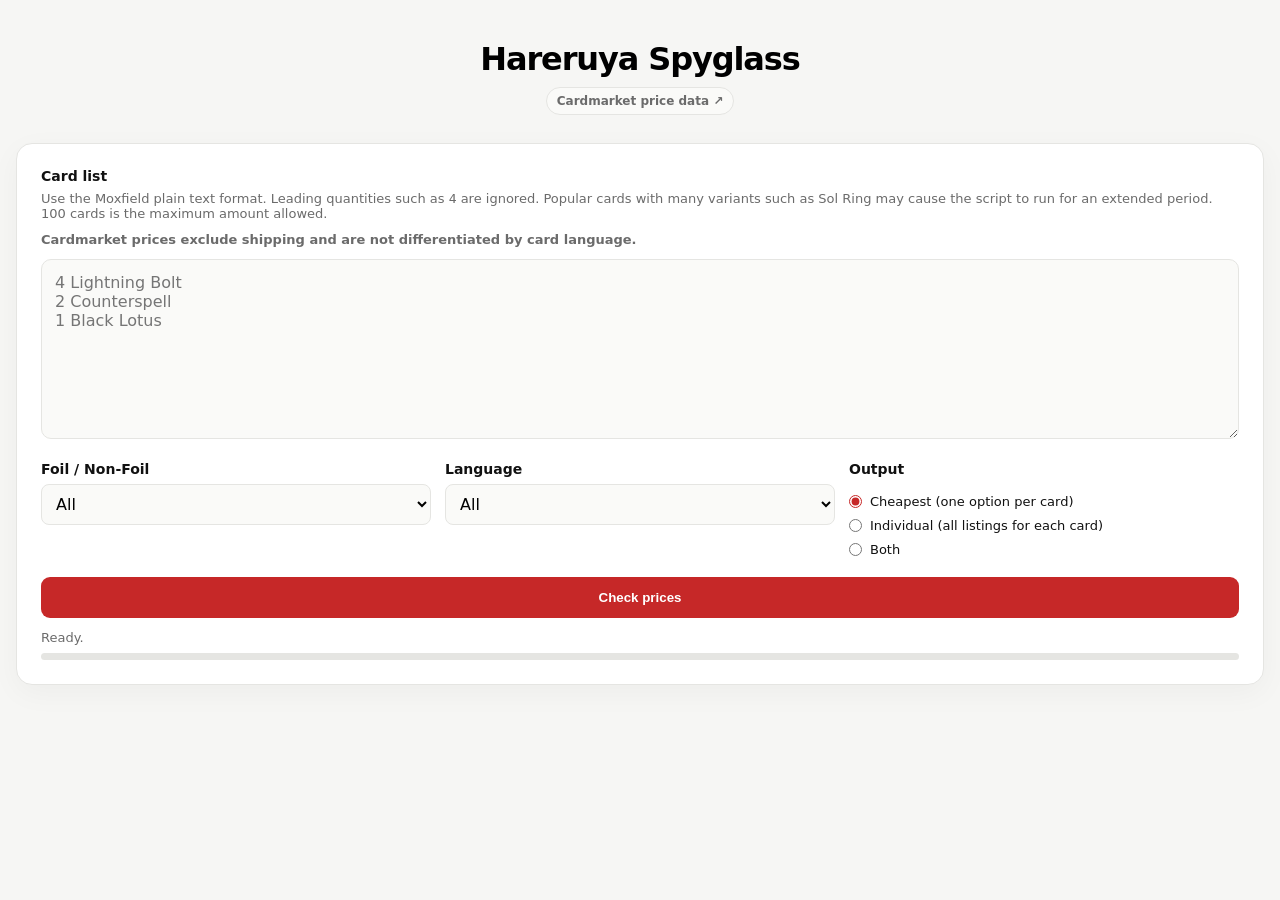
<file: static/index.html>
<!doctype html>
<html lang="en">
<head>
  <meta charset="utf-8">
  <meta name="viewport" content="width=device-width, initial-scale=1">
  <title>Hareruya Spyglass</title>
  <link rel="stylesheet" href="/static/styles.css?v=36">
</head>
<body>
  <main class="shell">
    <header>
      <h1>Hareruya Spyglass</h1>
      <a class="top-data-link" href="/cardmarket">Cardmarket price data ↗</a>
    </header>

    <section class="panel form-panel">
      <label for="cards">Card list</label>
      <p class="hint">Use the Moxfield plain text format. Leading quantities such as <code>4</code> are ignored. Popular cards with many variants such as Sol Ring may cause the script to run for an extended period. 100 cards is the maximum amount allowed.</p>
      <p class="cardmarket-disclaimer"><strong>Cardmarket prices exclude shipping and are not differentiated by card language.</strong></p>
      <textarea id="cards" spellcheck="false" placeholder="4 Lightning Bolt&#10;2 Counterspell&#10;1 Black Lotus"></textarea>

      <div class="options">
        <div>
          <label for="finish">Foil / Non-Foil</label>
          <select id="finish">
            <option value="all">All</option>
            <option value="foil">Foil</option>
            <option value="nonfoil">Non-foil</option>
          </select>
        </div>
        <div>
          <label for="language">Language</label>
          <select id="language">
            <option value="all">All</option>
            <option value="EN">EN</option>
            <option value="JP">JP</option>
          </select>
        </div>
        <div>
          <label>Output</label>
          <div class="output-checks" id="outputChecks">
            <label class="check-option"><input type="radio" name="output" id="outputCheapest" value="cheapest" checked> Cheapest (one option per card)</label>
            <label class="check-option"><input type="radio" name="output" id="outputAll" value="individual"> Individual (all listings for each card)</label>
            <label class="check-option"><input type="radio" name="output" id="outputBoth" value="both"> Both</label>
          </div>
        </div>
      </div>

      <button id="check">Check prices</button>
      <div id="status" class="status">Ready.</div>
      <div class="progress-track"><div id="progress" class="progress"></div></div>
      <div id="search-warnings" class="search-warnings" hidden></div>
    </section>



    <section id="results" class="results hidden"></section>
  </main>
  <script src="/static/app.js?v=36"></script>
</body>
</html>
</file>
<file: static/styles.css>
:root { --red:#c62828; --red-dark:#9f1f1f; --bg:#f6f6f4; --card:#fff; --text:#111; --muted:#6b6b6b; --border:#e5e5e2; --field:#fafaf8; }
* { box-sizing:border-box; }
body { margin:0; background:var(--bg); color:var(--text); font-family:Inter,ui-sans-serif,system-ui,-apple-system,BlinkMacSystemFont,"Segoe UI",sans-serif; }
.shell { width:min(1250px,calc(100% - 32px)); margin:0 auto; padding:42px 0 60px; }
header { margin-bottom:28px; text-align:center; }
h1 { margin:0; font-size:32px; line-height:1.1; letter-spacing:-.035em; color:#000; text-align:center; }
.top-data-link { display:inline-flex; align-items:center; margin-top:10px; padding:6px 10px; border:1px solid var(--border); border-radius:999px; background:var(--field); color:var(--muted); text-decoration:none; font-size:12px; font-weight:750; }
.top-data-link:hover { color:var(--text); border-color:#d7d7d2; background:#f1f1ed; }
p { margin:5px 0 0; color:var(--muted); }
.panel,.card-result { background:var(--card); border:1px solid var(--border); border-radius:16px; padding:24px; box-shadow:0 8px 30px rgba(0,0,0,.04); }
label { display:block; font-weight:700; font-size:14px; margin-bottom:7px; }
.hint { font-size:13px; margin:0 0 10px; }
textarea { width:100%; min-height:180px; resize:vertical; border:1px solid var(--border); background:var(--field); border-radius:10px; padding:13px; font:inherit; outline:none; }
textarea:focus,select:focus,input:focus { border-color:var(--red); box-shadow:0 0 0 3px rgba(198,40,40,.1); }
.options { display:grid; grid-template-columns:1fr 1fr 1fr; gap:14px; margin-top:18px; }
select,input { width:100%; padding:9px 10px; border:1px solid var(--border); border-radius:8px; background:var(--field); font:inherit; }
button { margin-top:18px; width:100%; border:0; border-radius:9px; background:var(--red); color:white; padding:13px 18px; font-weight:800; cursor:pointer; }
button:hover { background:var(--red-dark); } button:disabled { opacity:.55; cursor:not-allowed; }
.status { margin-top:12px; color:var(--muted); font-size:13px; }
.progress-track { margin-top:8px; height:7px; background:var(--border); border-radius:999px; overflow:hidden; }
.progress { width:0; height:100%; background:var(--red); transition:width .2s; }
.results { margin-top:24px; width:100vw; margin-left:calc(50% - 50vw); margin-right:calc(50% - 50vw); display:flex; flex-direction:column; align-items:center; gap:18px; }
.card-result { width:max-content; max-width:calc(100vw - 32px); margin-inline:auto; }
.card-result h2 { margin:0 0 14px; font-size:18px; }
.individual-section { padding-bottom:18px; }
.tabbar { display:flex; gap:6px; flex-wrap:nowrap; overflow-x:auto; margin-bottom:14px; border-bottom:1px solid var(--border); padding:0 2px 10px; scrollbar-width:thin; }
.tab { width:auto; flex:0 0 auto; margin:0; background:var(--field); color:var(--muted); padding:9px 12px; border:1px solid var(--border); border-radius:8px; white-space:nowrap; }
.tab:hover { background:var(--red-soft, #fdecec); color:var(--text); }
.tab.active { background:var(--red); color:#fff; border-color:var(--red); }
.tab-panel { min-width:0; }
.table-tools { display:flex; align-items:end; justify-content:space-between; gap:12px; margin-bottom:12px; flex-wrap:wrap; }
.filters { display:flex; align-items:end; gap:8px; flex-wrap:wrap; flex:1; }
.filter-control { min-width:120px; margin:0; font-size:12px; color:var(--muted); }
.filter-control input,.filter-control select { margin-top:5px; }
.title-filter { min-width:190px; }
.clear-filters { width:auto; margin:0; padding:9px 12px; background:var(--field); color:var(--text); border:1px solid var(--border); }
.clear-filters:hover { background:#eee; }
.table-count { color:var(--muted); font-size:12px; white-space:nowrap; }
.table-wrap { width:fit-content; max-width:100%; margin-inline:auto; overflow-x:auto; overflow-y:visible; border:1px solid var(--border); border-radius:9px; }
table { width:max-content; min-width:0; max-width:none; border-collapse:collapse; }
th,td { text-align:left; padding:10px 9px; border-bottom:1px solid var(--border); vertical-align:middle; white-space:nowrap; }
th { background:var(--red); color:white; cursor:pointer; position:sticky; top:0; user-select:none; }
th:last-child { cursor:default; }
.listing-heading { width:130px; cursor:default; }
.preview-heading { width:105px; cursor:default; }
.listing-unavailable { color:var(--muted); font-size:12px; }
tr:last-child td { border-bottom:0; }
.price { white-space:nowrap; font-variant-numeric:tabular-nums; font-weight:750; }
.eur-price { margin-left:4px; color:var(--muted); font-size:.88em; font-weight:550; }
.listing-button { display:inline-block; padding:6px 11px; border-radius:7px; background:var(--red); color:#fff; text-decoration:none; font-weight:700; font-size:12px; white-space:nowrap; }
.listing-button:hover { background:var(--red-dark); }
.preview-button { position:relative; display:inline-flex; align-items:center; justify-content:center; min-width:72px; padding:6px 10px; border-radius:7px; background:var(--field); color:var(--text); border:1px solid var(--border); font-weight:700; font-size:12px; white-space:nowrap; cursor:default; }
.preview-button:hover, .preview-button:focus-visible { background:#eee; outline:none; }

.empty,.error,.no-results { padding:18px; background:var(--field); border-radius:9px; color:var(--muted); }
.hidden { display:none; }
@media (max-width:700px) { .shell{width:min(100% - 18px,1250px);padding-top:22px} h1{font-size:24px}.options{grid-template-columns:1fr}.panel,.card-result{padding:17px}.filter-control{min-width:calc(50% - 8px)}.title-filter{min-width:100%} }

.output-checks { display:flex; flex-direction:column; gap:9px; padding:10px 0 2px; }
.check-option { display:flex; align-items:center; gap:8px; margin:0; font-weight:500; font-size:13px; cursor:pointer; }
.check-option input { width:auto; margin:0; accent-color:var(--red); }
.image-preview-overlay { position:fixed; z-index:2147483647; width:max-content; max-width:calc(100vw - 20px); max-height:calc(100vh - 20px); overflow:hidden; padding:0; background:transparent; border:0; border-radius:10px; box-shadow:none; pointer-events:none; }
.image-preview-overlay img { display:block; width:auto; max-width:calc(100vw - 20px); height:auto; max-height:calc(100vh - 20px); object-fit:contain; border:1px solid var(--border); border-radius:8px; box-shadow:0 18px 45px rgba(0,0,0,.25); }
.image-preview-overlay.foil-preview::after, .mobile-card-media.foil-preview::after { content:""; position:absolute; inset:0; pointer-events:none; border-radius:inherit; background:linear-gradient(115deg, transparent 0%, rgba(255,73,73,.22) 16%, rgba(255,202,66,.22) 32%, rgba(76,218,132,.22) 48%, rgba(74,151,255,.22) 64%, rgba(178,93,255,.22) 80%, transparent 100%); mix-blend-mode:screen; }
.image-preview-overlay.foil-preview::before, .mobile-card-media.foil-preview::before { content:""; position:absolute; inset:0; pointer-events:none; border-radius:inherit; padding:2px; background:linear-gradient(120deg, #ff5b5b, #ffd166, #5ee58a, #6ca8ff, #b77cff, #ff6fa3, #ff5b5b); -webkit-mask:linear-gradient(#000 0 0) content-box, linear-gradient(#000 0 0); -webkit-mask-composite:xor; mask-composite:exclude; opacity:.88; }
.preview-message { padding:24px 14px; background:#fff; border:1px solid var(--border); border-radius:10px; box-shadow:0 18px 45px rgba(0,0,0,.25); color:var(--muted); text-align:center; font-size:13px; }


.filter-details summary { display:none; cursor:pointer; font-weight:800; color:var(--text); }
.mobile-sort-control { display:none; }
.mobile-result { display:none !important; }

@media (max-width:700px) {
  .shell { width:calc(100% - 20px); padding:22px 0 38px; }
  header { margin-bottom:20px; }
  h1 { font-size:24px; text-align:center; }
  .panel { padding:17px; }
  .results { width:100vw; margin-left:calc(50% - 50vw); margin-right:calc(50% - 50vw); padding:0; gap:12px; }
  .card-result { width:calc(100vw - 20px); max-width:none; padding:12px; border-radius:14px; box-shadow:0 6px 22px rgba(0,0,0,.05); }
  .card-result h2 { margin:1px 2px 10px; font-size:16px; line-height:1.25; }
  .individual-section { padding-bottom:12px; }
  .table-tools { align-items:center; gap:8px; margin-bottom:10px; }
  .filter-details { width:100%; }
  .filter-details summary { display:block; list-style:none; padding:9px 11px; border:1px solid var(--border); border-radius:10px; background:var(--field); font-size:12px; }
  .filter-details summary::-webkit-details-marker { display:none; }
  .filter-details summary::after { content:' ▾'; float:right; color:var(--muted); }
  .filter-details[open] summary::after { content:' ▴'; }
  .filter-details .filters { margin-top:7px; padding:9px; border:1px solid var(--border); border-radius:10px; background:var(--field); }
  .filters { display:grid; grid-template-columns:1fr 1fr; gap:8px; align-items:stretch; }
  .filter-control, .title-filter { min-width:0; }
  .filter-control input,.filter-control select { margin-top:4px; }
  .title-filter { grid-column:1 / -1; }
  .clear-filters { justify-self:start; }
  .mobile-sort-control { display:flex; align-items:end; gap:6px; }
  .mobile-sort-control label { margin:0; font-size:12px; color:var(--muted); }
  .mobile-sort-control select { margin-top:4px; min-width:104px; }
  .mobile-sort-direction { width:40px; margin:0; padding:9px 0; border:1px solid var(--border); background:var(--field); color:var(--text); }
  .mobile-sort-direction:hover { background:#eee; }
  .table-count { margin-left:auto; font-size:11px; }
  .table-wrap { width:100%; max-width:none; margin-inline:0; overflow:visible; border:0; }
  table { width:100%; min-width:0; display:block; border-collapse:separate; }
  thead { display:none; }
  tbody { display:grid; width:100%; gap:8px; }

  tr.listing-row { display:block; width:100%; margin:0; padding:0; border:1px solid var(--border); border-radius:12px; background:var(--card); box-shadow:0 3px 12px rgba(0,0,0,.035); overflow:hidden; }
  tr.listing-row > td:not(.mobile-result) { display:none !important; }
  tr.listing-row > td.mobile-result { display:block !important; width:100%; min-width:0; margin:0; padding:0 !important; border:0 !important; }
  td.mobile-result::before { display:none; content:none; }

  .mobile-listing-link { display:block; position:relative; color:inherit; text-decoration:none; -webkit-tap-highlight-color:transparent; }
  .mobile-listing-link:focus-visible { outline:2px solid var(--red); outline-offset:-2px; border-radius:11px; }
  .mobile-listing-link-unavailable { cursor:default; }
  .mobile-listing-card { display:grid; grid-template-columns:62px minmax(0,1fr) 15px; gap:10px; align-items:stretch; min-height:92px; padding:9px; }
  .mobile-card-media { position:relative; width:64px; min-height:87px; height:auto; border-radius:6px; overflow:hidden; background:var(--field); border:1px solid var(--border); align-self:stretch; }
  .mobile-card-image { display:block; width:100%; height:100%; object-fit:cover; object-position:center; }
  .mobile-card-image-empty { display:flex; align-items:center; justify-content:center; padding:6px; color:var(--muted); font-size:9px; text-align:center; line-height:1.2; }
  .mobile-card-info { min-width:0; display:flex; flex-direction:column; align-items:flex-start; justify-content:center; gap:5px; }
  .mobile-card-name { width:100%; min-width:0; font-size:14px; line-height:1.15; font-weight:800; color:var(--text); white-space:nowrap; overflow:hidden; text-overflow:ellipsis; }
  .mobile-card-price { width:100%; font-size:16px; line-height:1.15; font-weight:800; letter-spacing:-.01em; overflow-wrap:anywhere; }
  .mobile-card-price .eur-price { margin-left:4px; font-size:.86em; font-weight:600; }
  .mobile-card-badges { display:flex; flex-wrap:wrap; gap:4px; width:100%; }
  .mobile-badge { display:inline-flex; align-items:center; min-height:20px; padding:2px 7px; border-radius:999px; font-size:10px; line-height:1.15; font-weight:800; white-space:nowrap; }
  .badge-language { background:#e8f1ff; color:#315b96; }
  .badge-expansion { background:#e8f6eb; color:#286b43; }
  .badge-finish { background:#f0f0f0; color:#5c5c5c; }
  .badge-finish.foil { background:#fff0c2; color:#8a5c00; }
  .badge-finish.nonfoil { background:#ededed; color:#5e5e5e; }
  .mobile-card-chevron { align-self:center; justify-self:end; color:var(--muted); font-size:24px; line-height:1; font-weight:400; }
  .mobile-listing-link:hover .mobile-card-chevron, .mobile-listing-link:focus-visible .mobile-card-chevron { color:var(--red); }

  .no-results { display:block; }
  .image-preview-overlay { max-width:calc(100vw - 20px); max-height:calc(100vh - 20px); }
  .image-preview-overlay img { max-width:calc(100vw - 20px); max-height:calc(100vh - 20px); }
}

.cardmarket-prices { display:flex; flex-direction:column; gap:4px; min-width:300px; line-height:1.2; }
.cm-table-card-name { font-weight:800; }
.cm-promo-types { margin-top:3px; color:var(--red); font-size:10px; line-height:1.2; font-weight:800; letter-spacing:.01em; }
.cm-grid-title-main, .cm-mobile-title-main { min-width:0; }
.cardmarket-heading { font-size:11px; font-weight:800; color:var(--text); }
.cardmarket-heading-cell { width:330px; cursor:default; }
.cardmarket-variant { display:flex; flex-wrap:wrap; gap:5px 9px; align-items:baseline; font-size:11px; color:var(--muted); font-variant-numeric:tabular-nums; }
.cardmarket-unavailable { color:var(--muted); font-size:11px; }
.cardmarket-warning { display:inline-flex; align-items:center; justify-content:center; margin-left:2px; font-size:16px; line-height:1; cursor:help; }
.search-warnings { margin-top:9px; color:var(--red); font-size:13px; line-height:1.4; font-weight:700; }
.cardmarket-disclaimer { font-size:13px; margin:0 0 10px; color:var(--muted); line-height:1.4; font-weight:400; }
td.cardmarket-ambiguous-price-cell { background:#fff9df; }
.mobile-cardmarket .cardmarket-warning { display:none; }
.mobile-cardmarket.cardmarket-ambiguous-prices { background:#fff9df; border-radius:7px; padding:5px 6px; box-shadow:0 2px 8px rgba(145,112,0,.06); }
.mobile-cardmarket { width:100%; min-width:0; }
.mobile-cardmarket .cardmarket-prices { min-width:0; gap:3px; padding-top:1px; border-top:1px solid var(--border); }
.mobile-cardmarket .cardmarket-heading { font-size:10px; color:var(--muted); }
.mobile-cardmarket .cardmarket-variant { gap:3px 8px; font-size:10px; }
.mobile-cardmarket .cardmarket-variant-label { min-width:54px; }

@media (max-width:700px) {
  .mobile-cardmarket .cardmarket-prices { padding-top:5px; margin-top:1px; }
  .top-data-link { margin-top:8px; }
}

@media (min-width:701px) { .cardmarket-page > .panel { width:calc(100vw - 200px); max-width:none; margin-left:calc(50% - 50vw + 100px); margin-right:calc(50% - 50vw + 100px); } }
.cardmarket-page { max-width:1250px; }
.cardmarket-page .table-wrap { width:100%; max-width:100%; }
.cardmarket-view-tools { position:relative; z-index:50; display:grid; grid-template-columns:minmax(220px,1fr) minmax(150px,220px) auto; gap:10px; margin:18px 0; }
.cardmarket-view-tools button { width:auto; margin:0; }
.cardmarket-query-group { min-width:0; display:grid; gap:6px; overflow:visible; }
.cardmarket-search-box { position:relative; z-index:60; min-width:0; overflow:visible; }
.cardmarket-suggestions { position:absolute; z-index:1000; top:calc(100% + 4px); left:0; right:0; max-height:300px; overflow-y:auto; padding:4px; border:1px solid var(--border); border-radius:8px; background:var(--card); box-shadow:0 8px 22px rgba(0,0,0,.12); }
.cardmarket-suggestions[hidden] { display:none; }
.cardmarket-suggestion { display:block; width:100%; margin:0; padding:8px 10px; border:0; border-radius:6px; background:transparent; color:var(--text); text-align:left; font-size:13px; font-weight:700; line-height:1.2; cursor:pointer; }
.cardmarket-suggestion:hover, .cardmarket-suggestion:focus-visible { background:var(--field); outline:0; }
.cardmarket-suggestion-status { padding:8px 10px; color:var(--muted); font-size:13px; line-height:1.2; font-weight:600; }
.cardmarket-exact-option { display:flex; align-items:center; gap:7px; margin:0; padding:0 2px; white-space:nowrap; font-size:13px; font-weight:700; color:var(--text); }
.cardmarket-exact-option input { width:auto; margin:0; }
.cardmarket-page table { width:max-content; min-width:100%; max-width:none; }
.cardmarket-page th { position:sticky; }
.cardmarket-page th, .cardmarket-page td { white-space:nowrap; }
.cm-variant-line { font-size:12px; line-height:1.35; }
.cm-muted { color:var(--muted); font-size:12px; }
.cm-link { color:var(--red); font-weight:800; text-decoration:none; }
.cm-link-button { display:inline-block; padding:6px 10px; border-radius:7px; background:var(--red); color:#fff; text-decoration:none; font-size:12px; font-weight:800; white-space:nowrap; }
.cm-link-button:hover { background:var(--red-dark); }
.cm-cardmarket-actions { display:flex; align-items:center; gap:6px; }
.cm-preview-button { min-width:72px; }
.preview-button-disabled { background:#d7d7d2; color:#8a8a84; cursor:not-allowed; }

.cm-mobile-image-frame { width:66px; height:95px; flex:0 0 66px; overflow:hidden; border-radius:6px; }
.cm-mobile-image-frame .cm-mobile-image, .cm-mobile-image-frame .cm-mobile-image-placeholder { width:66px; height:95px; }
.cm-mobile-image-frame .cm-mobile-image { border-radius:6px; }
.cm-desktop-image-placeholder { width:min(488px, calc(100vw - 20px)); height:auto; aspect-ratio:488 / 680; max-height:calc(100vh - 20px); padding:10px; box-sizing:border-box; border-radius:8px; font-size:20px; }
.cm-link-button-disabled { background:#d7d7d2; color:#8a8a84; cursor:not-allowed; }
.cm-link:hover { color:var(--red-dark); text-decoration:underline; }
.cm-page-status { color:var(--muted); font-size:12px; }
.cardmarket-local-meta { display:flex; flex-wrap:wrap; justify-content:space-between; gap:6px 14px; margin-bottom:10px; }
.cm-pagination { display:flex; justify-content:space-between; align-items:center; gap:12px; margin-top:12px; }
.cm-pagination button { width:auto; margin:0; padding:9px 13px; }
.cm-mobile-result { display:none; }
.cm-mobile-link { display:block; color:inherit; text-decoration:none; -webkit-tap-highlight-color:transparent; }
.cm-mobile-link:focus-visible { outline:2px solid var(--red); outline-offset:-2px; border-radius:11px; }
.cm-mobile-card { display:grid; grid-template-columns:66px minmax(0,1fr) 10px; grid-template-rows:minmax(0,1fr) auto; gap:4px 8px; height:112px; box-sizing:border-box; align-items:center; padding:5px 8px; border:1px solid var(--border); border-radius:10px; background:var(--card); box-shadow:0 2px 8px rgba(0,0,0,.028); }
.cm-mobile-image-wrap { grid-column:1; grid-row:1 / span 2; width:66px; height:95px; display:flex; align-items:center; justify-content:center; align-self:center; justify-self:center; overflow:hidden; border-radius:6px; }
.cm-mobile-image { display:block; width:66px; height:95px; object-fit:cover; object-position:center; border-radius:6px; background:var(--field); }
.cm-mobile-image-frame [hidden] { display:none !important; }
.cm-mobile-image-missing { border:1px solid var(--border); }
.cm-mobile-info { grid-column:2; grid-row:1; min-width:0; align-self:stretch; display:flex; align-items:center; justify-content:center; overflow:hidden; }
.cm-mobile-title-line { width:100%; min-width:0; line-height:1.14; }
.cm-mobile-title-main { width:100%; min-width:0; }
.cm-mobile-name { min-width:0; font-size:13px; line-height:1.14; font-weight:800; color:var(--text); overflow-wrap:anywhere; }
.cm-mobile-title-line .cm-promo-types { margin-top:3px; font-size:9px; }
.cm-mobile-expansion { display:inline-flex; align-items:center; max-width:100%; margin-left:4px; padding:1px 6px; border-radius:999px; background:#e8f6eb; color:#286b43; font-size:9px; line-height:1.15; font-weight:800; white-space:nowrap; overflow:hidden; text-overflow:ellipsis; vertical-align:baseline; }
.cm-mobile-prices { grid-column:2; grid-row:2; min-width:0; display:grid; gap:1px; align-self:end; }
.cm-mobile-price-head, .cm-mobile-price-row { min-width:0; display:grid; grid-template-columns:49px repeat(3,minmax(0,1fr)); gap:2px; align-items:center; }
.cm-mobile-price-head { min-height:12px; }
.cm-mobile-price-head span { text-align:center; font-size:7px; line-height:1; font-weight:800; color:var(--muted); text-transform:uppercase; letter-spacing:.02em; }
.cm-mobile-price-row { min-height:18px; }
.cm-mobile-price-row + .cm-mobile-price-row { border-top:1px solid var(--border); padding-top:1px; }
.cm-mobile-variant-label { font-size:9px; line-height:1.05; font-weight:800; color:var(--muted); white-space:nowrap; }
.cm-mobile-metric { min-width:0; display:block; white-space:nowrap; overflow:hidden; text-overflow:ellipsis; text-align:center; font-size:12px; font-weight:700; color:var(--text); }
.cm-mobile-not-found { grid-column:2 / -1; font-size:9px; line-height:1.05; font-weight:700; color:var(--muted); }
.cm-mobile-price-row-missing { min-height:18px; }
.cm-mobile-chevron { grid-column:3; grid-row:1 / span 2; align-self:center; justify-self:end; color:var(--muted); font-size:20px; line-height:1; font-weight:400; }
.cm-mobile-link:hover .cm-mobile-chevron, .cm-mobile-link:focus-visible .cm-mobile-chevron { color:var(--red); }
.cm-mobile-link-unavailable .cm-mobile-card { background:var(--field); }
.cm-mobile-card-unavailable .cm-mobile-name { color:var(--muted); }
.cm-mobile-load-more { display:none; }
.cardmarket-view-switch { display:flex; justify-content:flex-end; gap:5px; margin:0 0 10px; }
.cm-view-button { width:auto; margin:0; padding:6px 10px; border:1px solid var(--border); border-radius:7px; background:var(--field); color:var(--muted); font-size:12px; font-weight:800; }
.cm-view-button.active { background:var(--red); color:#fff; border-color:var(--red); }
.cm-card-grid { display:grid; grid-template-columns:repeat(auto-fill,minmax(260px,1fr)); gap:18px; align-items:start; }
.cm-card-grid[hidden] { display:none; }
.cm-grid-link { display:block; color:inherit; text-decoration:none; min-width:0; }
.cm-grid-card { display:grid; grid-template-rows:auto 1fr auto; min-width:0; min-height:500px; padding:11px 11px 9px; border:1px solid var(--border); border-radius:10px; background:var(--card); box-shadow:0 2px 8px rgba(0,0,0,.028); transition:transform .12s ease, box-shadow .12s ease; }
.cm-grid-link:hover .cm-grid-card, .cm-grid-link:focus-visible .cm-grid-card { transform:translateY(-1px); box-shadow:0 5px 14px rgba(0,0,0,.08); }
.cm-grid-link:focus-visible { outline:2px solid var(--red); outline-offset:3px; border-radius:11px; }
.cm-grid-title { min-width:0; min-height:38px; padding:2px 2px 8px; font-size:14px; line-height:1.18; font-weight:800; overflow-wrap:anywhere; }
.cm-grid-title .cm-promo-types { margin-top:4px; font-size:10px; }
.cm-grid-expansion { display:inline-flex; align-items:center; margin-left:4px; padding:2px 7px; border-radius:999px; background:#e8f6eb; color:#286b43; font-size:9px; line-height:1.15; font-weight:800; white-space:nowrap; vertical-align:middle; }
.cm-grid-image-frame { width:min(238px,100%); max-width:100%; aspect-ratio:488 / 680; justify-self:center; align-self:center; margin:10px auto; overflow:hidden; border-radius:8px; }
.cm-grid-image-frame .cm-grid-image, .cm-grid-image-frame .cm-grid-image-placeholder { width:100%; height:100%; }
.cm-grid-image { display:block; object-fit:cover; object-position:center; border-radius:8px; background:var(--field); }
.cm-grid-image-frame [hidden] { display:none !important; }
.cm-grid-image-missing { border:1px solid var(--border); }
.cm-grid-image-placeholder { font-size:12px; }
.cm-image-placeholder { display:flex; align-items:center; justify-content:center; box-sizing:border-box; padding:14px; border:1px solid var(--border); border-radius:8px; background:#ededeb; color:#777; font-family:Georgia, 'Times New Roman', serif; font-size:13px; font-weight:700; line-height:1.25; text-align:center; }
.cm-grid-image-placeholder, .cm-mobile-image-placeholder { width:100%; height:100%; }
.cm-desktop-image-placeholder { width:260px; aspect-ratio:488 / 680; }
.cm-grid-prices { border-top:1px solid var(--border); padding-top:6px; display:grid; gap:2px; }
.cm-grid-price-head, .cm-grid-prices .cm-mobile-price-row { min-width:0; display:grid; grid-template-columns:64px repeat(3,minmax(0,1fr)); gap:3px; align-items:center; }
.cm-grid-price-head span { text-align:center; font-size:9px; line-height:1; font-weight:800; color:var(--muted); text-transform:uppercase; letter-spacing:.02em; }
.cm-grid-prices .cm-mobile-price-row { min-height:21px; }
.cm-grid-prices .cm-mobile-price-row + .cm-mobile-price-row { border-top:1px solid var(--border); padding-top:2px; }
.cm-grid-prices .cm-mobile-variant-label { font-size:11px; }
.cm-grid-prices .cm-mobile-metric { font-size:12px; }
.cm-grid-prices .cm-mobile-not-found { font-size:10px; }
.cm-grid-card-unavailable { background:var(--field); }
.cm-grid-empty { grid-column:1 / -1; padding:30px 10px; text-align:center; color:var(--muted); }

@media (max-width:700px) {
  .cardmarket-view-switch { display:none; }
  .cardmarket-view-tools { grid-template-columns:1fr; }
  .cardmarket-view-tools button { width:100%; }
  .cardmarket-page .table-wrap { width:100%; overflow:visible; border:0; }
  .cardmarket-page table { width:100%; min-width:0; display:block; border-collapse:separate; }
  .cardmarket-page thead { display:none; }
  .cardmarket-page tbody { display:grid; width:100%; gap:8px; }
  .cardmarket-page tbody > tr { display:block; width:100%; margin:0; padding:0; border:0; }
  .cardmarket-page tbody > tr > td:not(.cm-mobile-result) { display:none !important; }
  .cardmarket-page tbody > tr > td.cm-mobile-result { display:block !important; width:100%; min-width:0; margin:0; padding:0 !important; border:0 !important; white-space:normal; }
  .cm-mobile-result + td { display:none !important; }
  .cm-pagination { display:none; }
  .cm-mobile-load-more { display:block; min-height:18px; margin:5px 0 2px; text-align:center; color:var(--muted); font-size:10px; line-height:1.2; font-weight:700; }
  .cm-mobile-load-more[hidden] { display:none; }
  .cardmarket-local-meta { margin-bottom:9px; }
}
</file>
